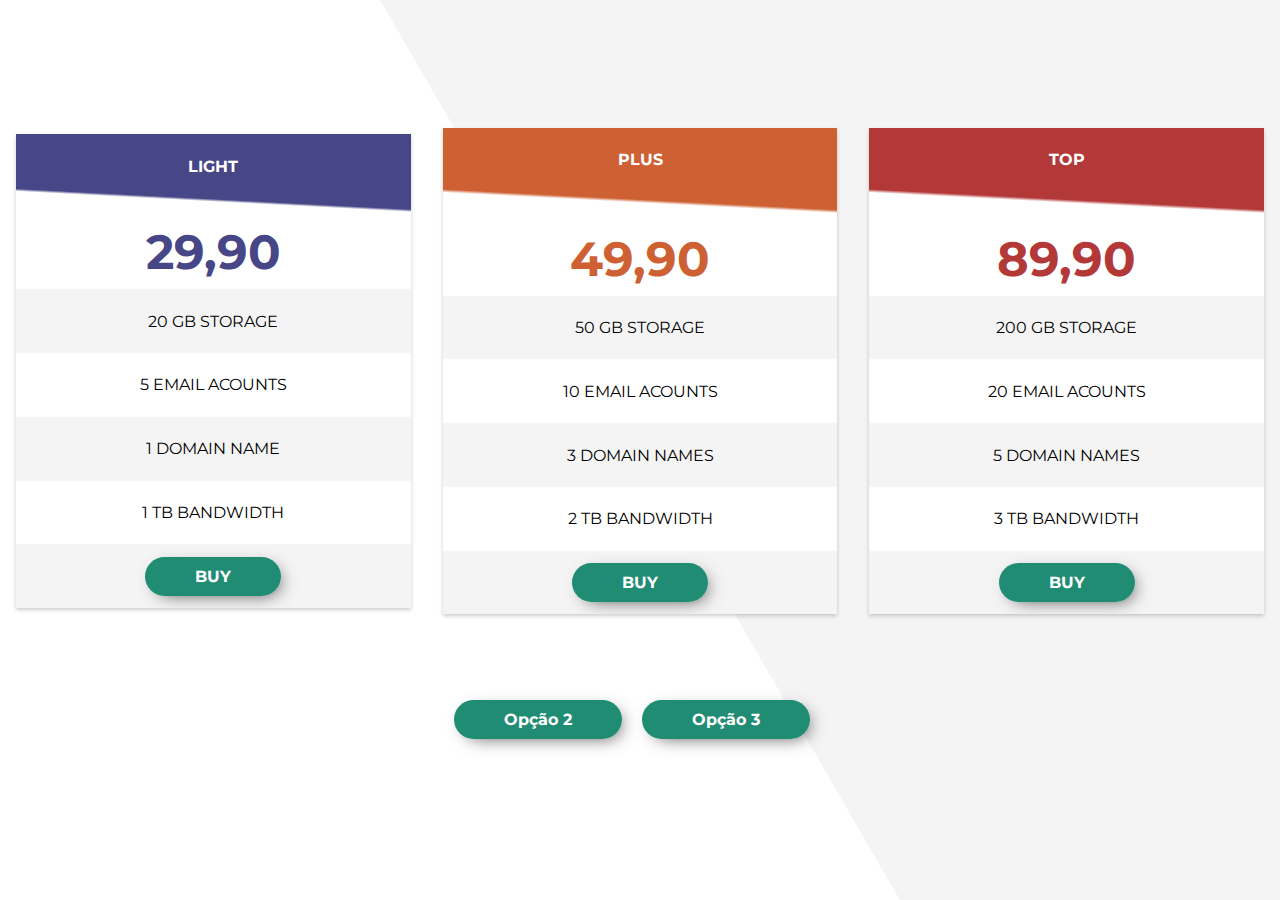
<file: index.html>
<!DOCTYPE html>
<html>

<head>
    <meta charset="utf-8">
    <meta http-equiv="X-UA-Compatible" content="IE=edge">
    <title>Aprendendo</title>
    <meta name="viewport" content="width=device-width, initial-scale=1">
    <link rel="stylesheet" type="text/css" media="screen" href="css/index.css">
    <link rel="stylesheet" type="text/css" media="screen" href="css/table.css">
    <link href="https://fonts.googleapis.com/css?family=Montserrat:300,400,700" rel="stylesheet">

</head>

<body>

    <section class="section">

        <div class="cards">

            <ul class="light">

                <li class="header">
                    <p>Light</p>
                </li>

                <li class="headerafter"></li>
                <li class="item price">
                    <p class="blue">29,90</p>
                </li>
                <li>
                    <p>20 GB Storage</p>
                </li>
                <li class="item">
                    <p>5 Email acounts</p>
                </li>
                <li>
                    <p>1 Domain Name</p>
                </li>
                <li class="item">
                    <p>1 TB Bandwidth</p>
                </li>
                <li class="button"><a href="#">Buy</a></li>
            </ul>

            <ul class="plus">
                <li class="header">
                    <p>Plus</p>
                </li>
                <li class="headerafter"></li>
                <li class="item price">
                    <p class="orange">49,90</p>
                </li>
                <li>
                    <p>50 GB Storage</p>
                </li>
                <li class="item">
                    <p>10 Email acounts</p>
                </li>
                <li>
                    <p>3 Domain Names</p>
                </li>
                <li class="item">
                    <p>2 TB Bandwidth</p>
                </li>
                <li class="button"><a href="#">Buy</a></li>
            </ul>


            <ul class="top">
                <li class="header">
                    <p>Top</p>
                </li>
                <li class="headerafter"></li>
                <li class="item price red"><span>89,90</span></li>
                <li>
                    <p>200 GB Storage</p>
                </li>
                <li class="item">
                    <p>20 Email acounts</p>
                </li>
                <li>
                    <p>5 Domain Names</p>
                </li>
                <li class="item">
                    <p>3 TB Bandwidth</p>
                </li>
                <li class="button"><a href="#">Buy</a></li>
            </ul>
        </div>
        <div class="color">
            <a href="table2.html">Opção 2</a>
            <a href="table3.html">Opção 3</a>
        </div>
    </section>
</body>

</html>
</file>
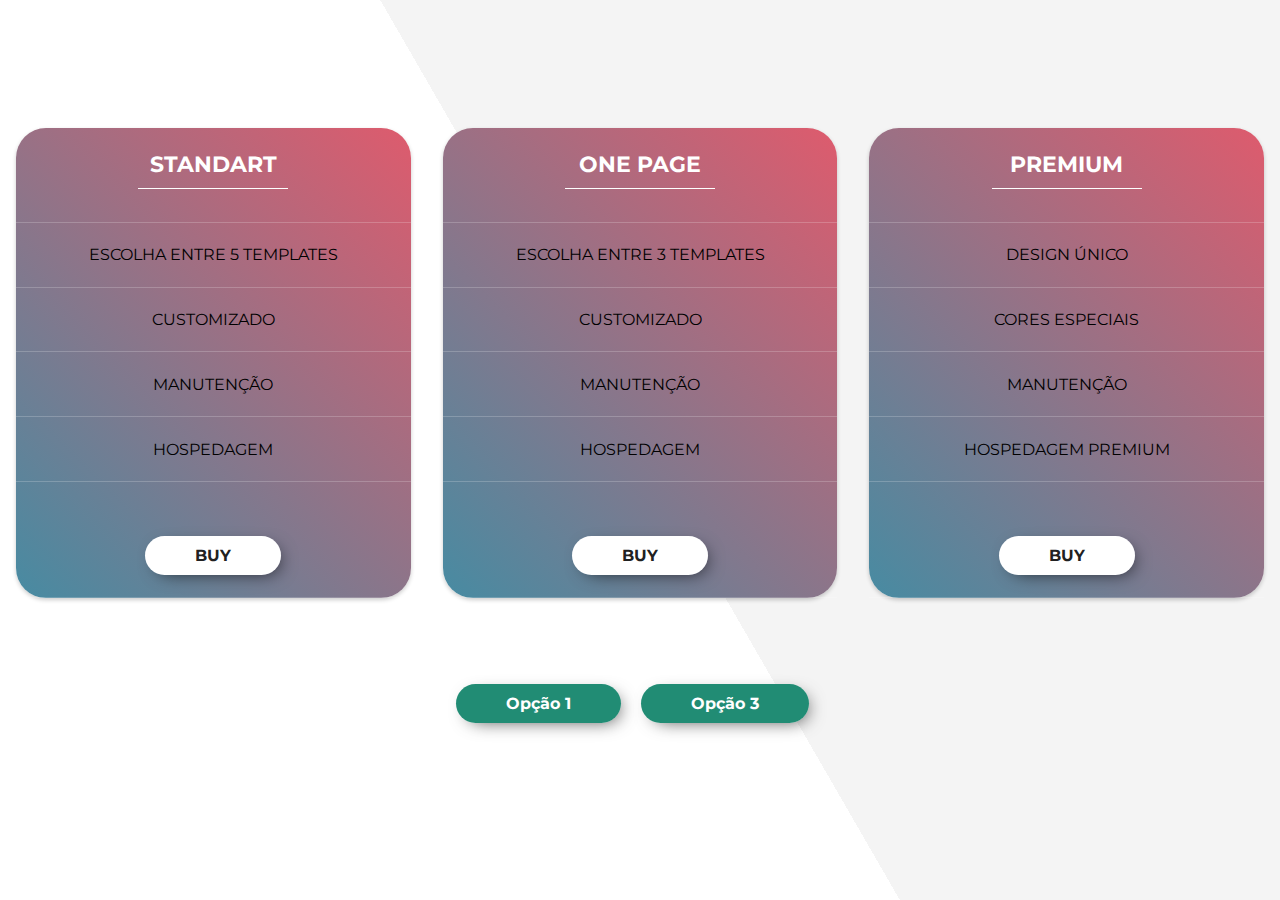
<file: table2.html>
<!DOCTYPE html>
<html>
<head>
    <meta charset="utf-8">
    <meta http-equiv="X-UA-Compatible" content="IE=edge">
    <title>Aprendendo</title>
    <meta name="viewport" content="width=device-width, initial-scale=1">
    <link rel="stylesheet" type="text/css" media="screen" href="css/index.css">
    <link rel="stylesheet" type="text/css" media="screen" href="css/table2.css">
    <link href="https://fonts.googleapis.com/css?family=Montserrat:300,400,700" rel="stylesheet">
    
</head>
<body>

    <section class="section">

        <div class="cards">

            <ul class="standart">

                <li class="header">
                    <p>Standart</p>
                </li>
               
                <li class="item">
                    <p>Escolha entre 5 templates</p>
                </li>
                <li>
                    <p>Customizado</p>
                </li>
                <li class="item">
                    <p>Manutenção</p>
                </li>
                <li>
                    <p>Hospedagem</p>
                </li>
                <li class="button"><a href="#">Buy</a></li>
            </ul>

            <ul class="one">
                <li class="header">
                    <p>One Page</p>
                </li>
             
                <li class="item">
                    <p>Escolha entre 3 templates</p>
                </li>
                <li>
                    <p>Customizado</p>
                </li>
                <li class="item">
                    <p>Manutenção</p>
                </li>
                <li>
                    <p>Hospedagem</p>
                </li>
                <li class="button"><a href="#">Buy</a></li>
            </ul>      
    
            <ul class="premium">
                <li class="header">
                    <p>Premium</p>
                </li>
             
                <li class="item">
                    <p>Design Único</p>
                </li>
                <li>
                    <p>Cores especiais</p>
                </li>
                <li class="item">
                    <p>Manutenção</p>
                </li>
                <li>
                    <p>Hospedagem Premium</p>
                </li>
                <li class="button"><a href="#">Buy</a></li>
            </ul>
        </div>

        <div class="color">
            <a href="index.html">Opção 1</a>
            <a href="table3.html">Opção 3</a>
        </div>
       
    </section>
</body>
</html>
</file>
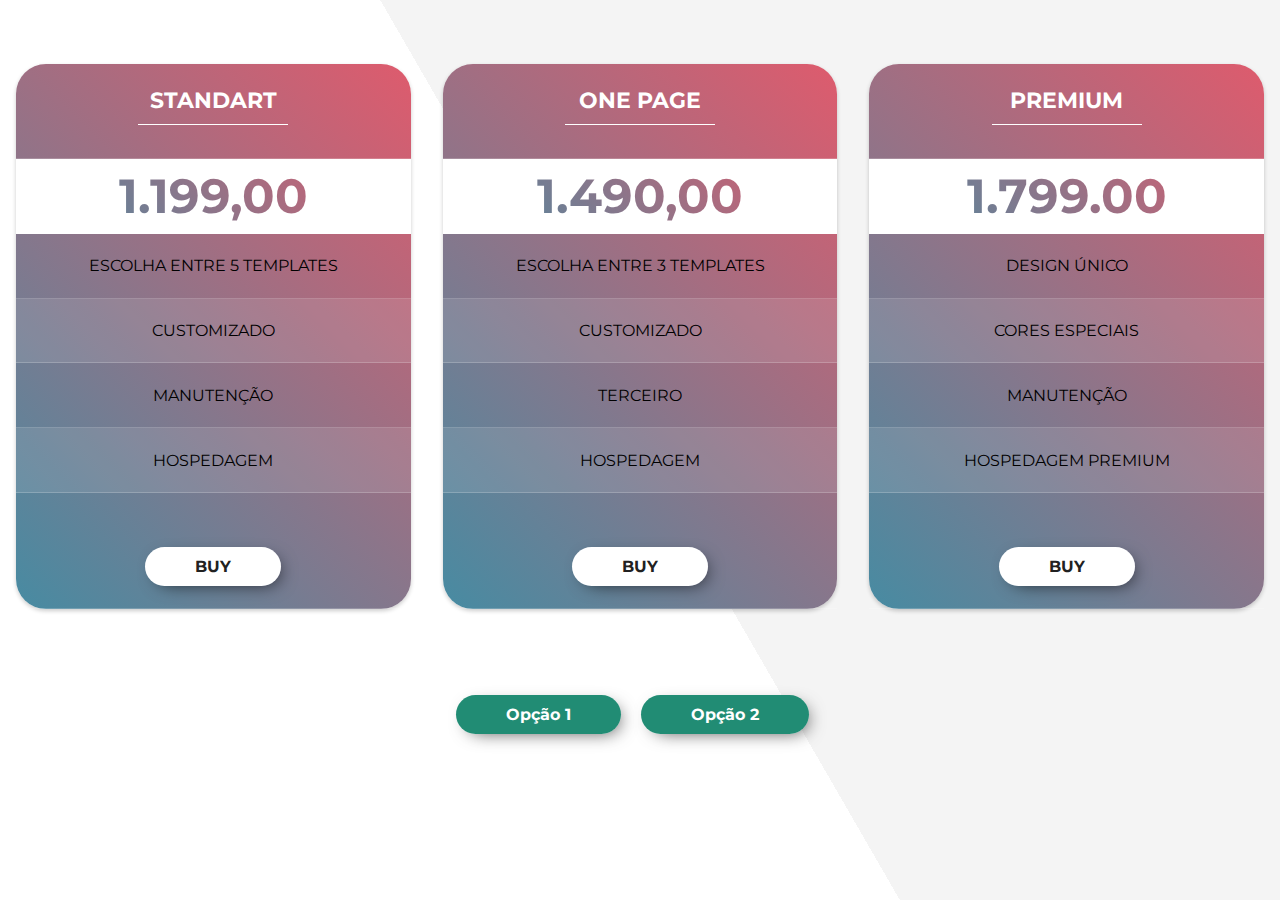
<file: table3.html>
<!DOCTYPE html>
<html>

<head>
    <meta charset="utf-8">
    <meta http-equiv="X-UA-Compatible" content="IE=edge">
    <title>Aprendendo</title>
    <meta name="viewport" content="width=device-width, initial-scale=1">
    <link rel="stylesheet" type="text/css" media="screen" href="css/index.css">
    <link rel="stylesheet" type="text/css" media="screen" href="css/table3.css">
    <link href="https://fonts.googleapis.com/css?family=Montserrat:300,400,700" rel="stylesheet">

</head>

<body>
    <section class="section">

        <div class="cards">

            <ul class="standart">
            
                <li class="header">
                    <p>Standart</p>
                </li>
                <li class="headerafter"><p>1.199,00</p></li>
                <li >
                    <p>Escolha entre 5 templates</p>
                </li >
                <li  class="item">
                    <p>Customizado</p>
                </li>
                <li>
                    <p>Manutenção</p>
                </li>
                <li class="item"> 
                    <p>Hospedagem</p>
                </li>
                <li class="button"><a href="#">Buy</a></li>
            </ul>

            <ul class="one">
                <li class="header">
                    <p>One Page</p>
                </li>
                <li class="headerafter"><p>1.490,00</p></li>
                <li >
                    <p>Escolha entre 3 templates</p>
                </li>
                <li class="item">
                    <p>Customizado</p>
                </li>
                <li >
                    <p>Terceiro</p>
                </li>
                <li class="item">
                    <p>Hospedagem</p>
                </li class="item">
                <li class="button"><a href="#">Buy</a></li>
            </ul>
    
            <ul class="premium">
                <li class="header">
                    <p>Premium</p>
                </li>
                <li class="headerafter"><p>1.799.00</p></li>
                <li>
                    <p>Design Único</p>
                </li>
                <li  class="item">
                    <p>Cores especiais</p>
                </li>
                <li >
                    <p>Manutenção</p>
                </li>
                <li class="item">
                    <p>Hospedagem Premium</p>
                </li>
                <li class="button"><a href="#">Buy</a></li>
            </ul>
        </div>

        <div class="color">
            <a href="index.html">Opção 1</a>
            <a href="table2.html">Opção 2</a>
        </div>
       
    </section>

</body>

</html>
</file>
<file: css/index.css>
*{margin: 0; padding: 0; box-sizing: border-box; font-family: 'Montserrat', sans-serif;}

.section{
    width: 100%;
    height:100vh;
    background-image: -webkit-linear-gradient(30deg, #fff 50%, #f4f4f4 50%);
}

.cards{
    display: flex; 
    align-items: center; 
    justify-content: center;  
    padding-top: 7rem;
}  

.section ul {
    width: 20%;
    list-style: none;
    transition: 0.3s; 
    box-shadow: 0 2px 4px 0 rgba(0,0,0,0.2); 
    margin-right: 5rem;
}

.section ul li{     
    text-align: center; 
    padding: 1.4rem; 
    text-transform: uppercase;    
}

.section ul:hover{
    box-shadow: 0 8px 12px 0 rgba(0,0,0,0.2)
}

.section ul li p{
    font-size: 1rem; 
}

.section ul:last-child{
    margin-right: 0;
}

.section .button a{
    text-decoration: none;    
    font-weight: 700;  
    padding: 10px 50px; 
    border-radius: 50px;
    -webkit-box-shadow: 5px 5px 18px -7px rgba(0,0,0,0.75);
    -moz-box-shadow: 5px 5px 18px -7px rgba(0,0,0,0.75);
    box-shadow: 5px 5px 18px -7px rgba(0,0,0,0.75);
}

.color{ 
    text-align: center;
    padding-top: 5rem;
}

.color a {
    text-decoration: none;
    color: #fff; 
    font-weight: 700; 
    background-color: #218c74; 
    padding: 10px 50px; 
    border-radius: 50px;
    -webkit-box-shadow: 5px 5px 18px -7px rgba(0,0,0,0.75);
    -moz-box-shadow: 5px 5px 18px -7px rgba(0,0,0,0.75);
    box-shadow: 5px 5px 18px -7px rgba(0,0,0,0.75);
    transition: 0.2s; 
    margin-right: 1rem; 
}

.color a:hover{
    padding: 12px 52px;
}
   
@media only screen and (max-width:600px){
 
    .section{
      height: 100%;
    }  
    
    .section .cards{
      flex-direction: column;
      padding-top: 2rem;
    }  
    
    .section ul{
      width: 70%;
      margin: 2rem;
    }
    .section ul:last-child{
      margin-right: 2rem;
    }
  
    .color a{
      margin-right: 0;
    }
  
}

@media only screen and (max-width:1280px){

    .section ul:last-child{
      margin-right: 1rem;
    }
    
    .section ul {
      width: 80%; 
      margin: 1rem;
    }
  
}
</file>
<file: css/table.css>
.section ul {
  background-color: #fff; 
}

.section ul li{ 
  background-color: #f4f4f4;
  overflow:hidden;
}

ul li:nth-child(3){  
  padding: 0.5rem;
}

.section .item{
  background-color: #fff;
}

span, .section .price p{
  font-size: 3rem;
  font-weight: 700;
}

.section .header{
  color: #fff;
  font-weight: 700;
}

.section .headerafter{
  margin-top: -15px; 
}

.section .light .header{
  background-color: #474787; 
}

.section .light .headerafter{
  background-image: -webkit-linear-gradient( 87deg, #fff 45%, #474787 50%); 
  padding: 1rem;
}

.section .top .header{
  background-color:#b33939;
}

.section .top .headerafter{ 
  background-image: -webkit-linear-gradient( 87deg, #fff 45%, #b33939 50%);
}


.section .plus .header{
  background-color:#cd6133;
}

.section .plus .headerafter{
  background-image: -webkit-linear-gradient( 87deg, #fff 45%, #cd6133 50%);
}

.section .blue{
  color: #474787;
}

.section .orange{
  color: #cd6133;
}

.section .red{
  color: #b33939;
}

.section .button a{
  color: #fff; 
  font-weight: 700; 
  background-color: #218c74; 
}

.color{ 
  padding-bottom: 1rem;
}
</file>
<file: css/table2.css>
.section ul {
  background: linear-gradient(45deg, #478ba2 0%,#de5b6d 100%);
  border-radius: 30px;
}

.section ul li{
  border-bottom: 1px solid rgba(255, 255, 255, 0.2);
}

.section  .header{
  font-weight: 700;
  color: #fff;
}

.section .header p{
  font-size: 1.4rem;
}

.section .header::after{
  content: '';
  display: block;
  width: 150px;
  border-bottom: 1px solid white;
  margin: 10px auto;
}

.section .button{
  padding-top: 4rem;
  padding-bottom: 2rem;
}

.section .button a{  
  color: #212121;  
  background-color: #fff;
}
</file>
<file: css/table3.css>
.section .cards{
  padding-top: 3rem;
}

.section ul { 
  background: linear-gradient(45deg, #478ba2 0%,#de5b6d 100%); 
  border-radius: 30px;
}

.section ul li{
  border-bottom: 1px solid rgba(255, 255, 255, 0.2);
}

.section .headerafter{
  padding: 0.5rem; 
  font-weight: 700;
  background-color: #fff;
}

.section .headerafter p{
  font-size: 3rem;
  background: linear-gradient(45deg, #478ba2 0%,#de5b6d 100%); 
  -webkit-background-clip: text;
  background-clip: text;
  -webkit-text-fill-color: transparent; 
  
}

.section .item{
  background-color: rgba(255, 255, 255, 0.1)
}

.section  .header{
  font-weight: 700;
  color: #fff;
}

.section .header p{ 
  font-size: 1.4rem;
}

.section .header::after{
  content: '';
  display: block; 
  width: 150px; 
  border-bottom: 1px solid white;
  margin: 10px auto;
}

.section .button{
  padding-top: 4rem; 
  padding-bottom: 2rem;
}

.section .button a{
  color: #212121;   
  background-color: #fff;  
}

.color{
  padding-bottom: 1rem;
}
</file>
